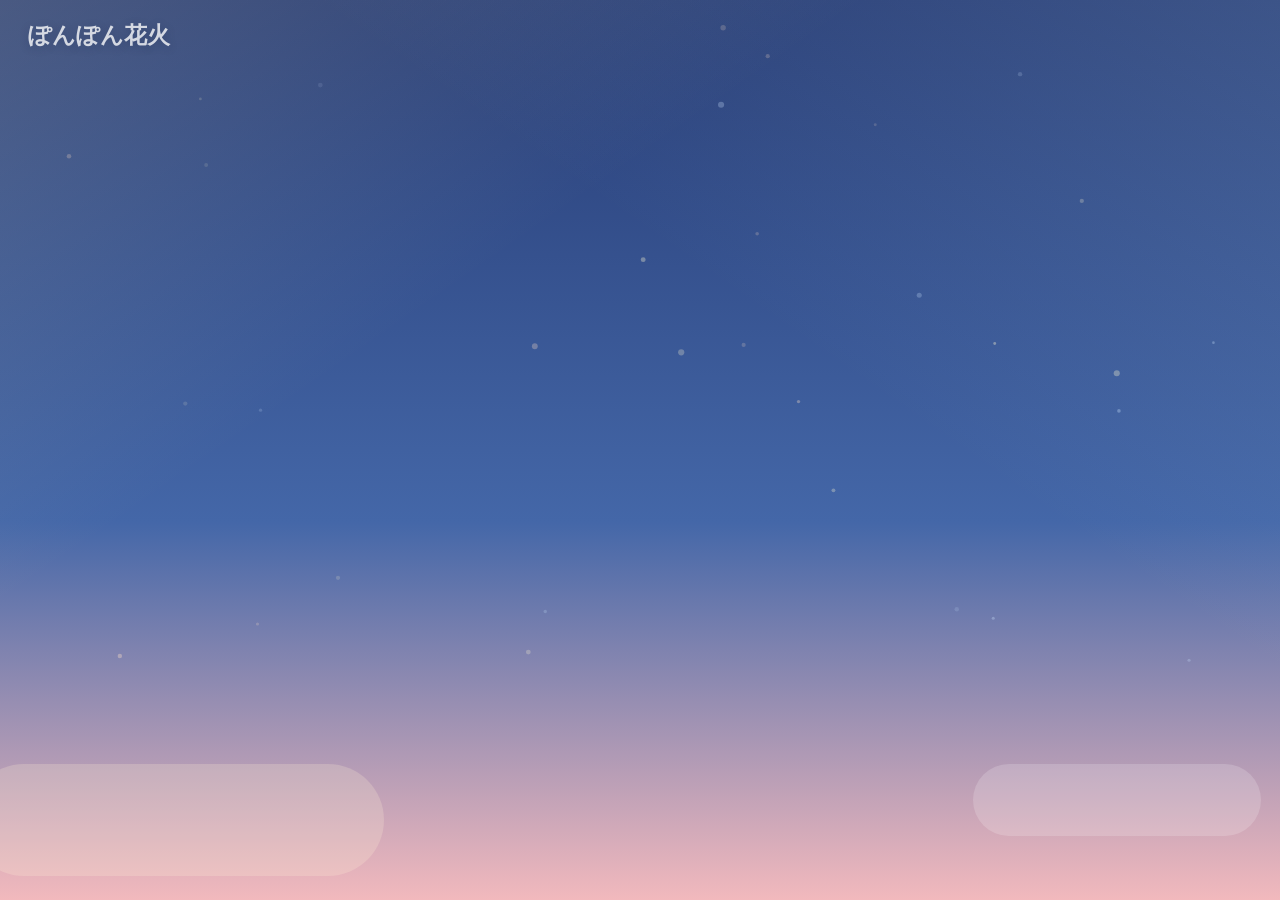
<file: index.html>
<!doctype html>
<html lang="ja">
  <head>
    <meta charset="utf-8">
    <meta name="viewport" content="width=device-width, initial-scale=1, maximum-scale=1, user-scalable=no, viewport-fit=cover">
    <meta name="theme-color" content="#273c75">
    <meta name="mobile-web-app-capable" content="yes">
    <meta name="apple-mobile-web-app-capable" content="yes">
    <meta name="apple-mobile-web-app-title" content="ぽんぽん花火">
    <meta name="apple-mobile-web-app-status-bar-style" content="black-translucent">
    <meta name="application-name" content="ぽんぽん花火">
    <title>ぽんぽん花火えほん</title>
    <link rel="manifest" href="manifest.webmanifest">
    <link rel="apple-touch-icon" href="assets/icons/icon-180.png">
    <link rel="icon" href="assets/icons/icon-192.png" sizes="192x192">
    <link rel="stylesheet" href="styles.css">
    <script src="app.js" defer></script>
  </head>
  <body>
    <main id="game-shell" class="game-shell" aria-label="ぽんぽん花火えほん">
      <canvas id="playfield" class="playfield" aria-label="画面をタップすると、やさしい花火が出ます。"></canvas>

      <div class="quiet-title" aria-hidden="true">
        <span>ぽんぽん花火</span>
      </div>

      <section id="finish-panel" class="finish-panel" aria-live="polite" aria-hidden="true" hidden>
        <div id="finish-message" class="finish-message">できたね</div>
        <button id="again-button" class="again-button" type="button">もういっかい</button>
      </section>
    </main>

    <noscript>
      <p class="noscript-message">JavaScriptを有効にすると遊べます。</p>
    </noscript>

    <script>
      if ("serviceWorker" in navigator) {
        window.addEventListener("load", function () {
          navigator.serviceWorker.register("./sw.js").catch(function () {});
        });
      }
    </script>
  </body>
</html>
</file>
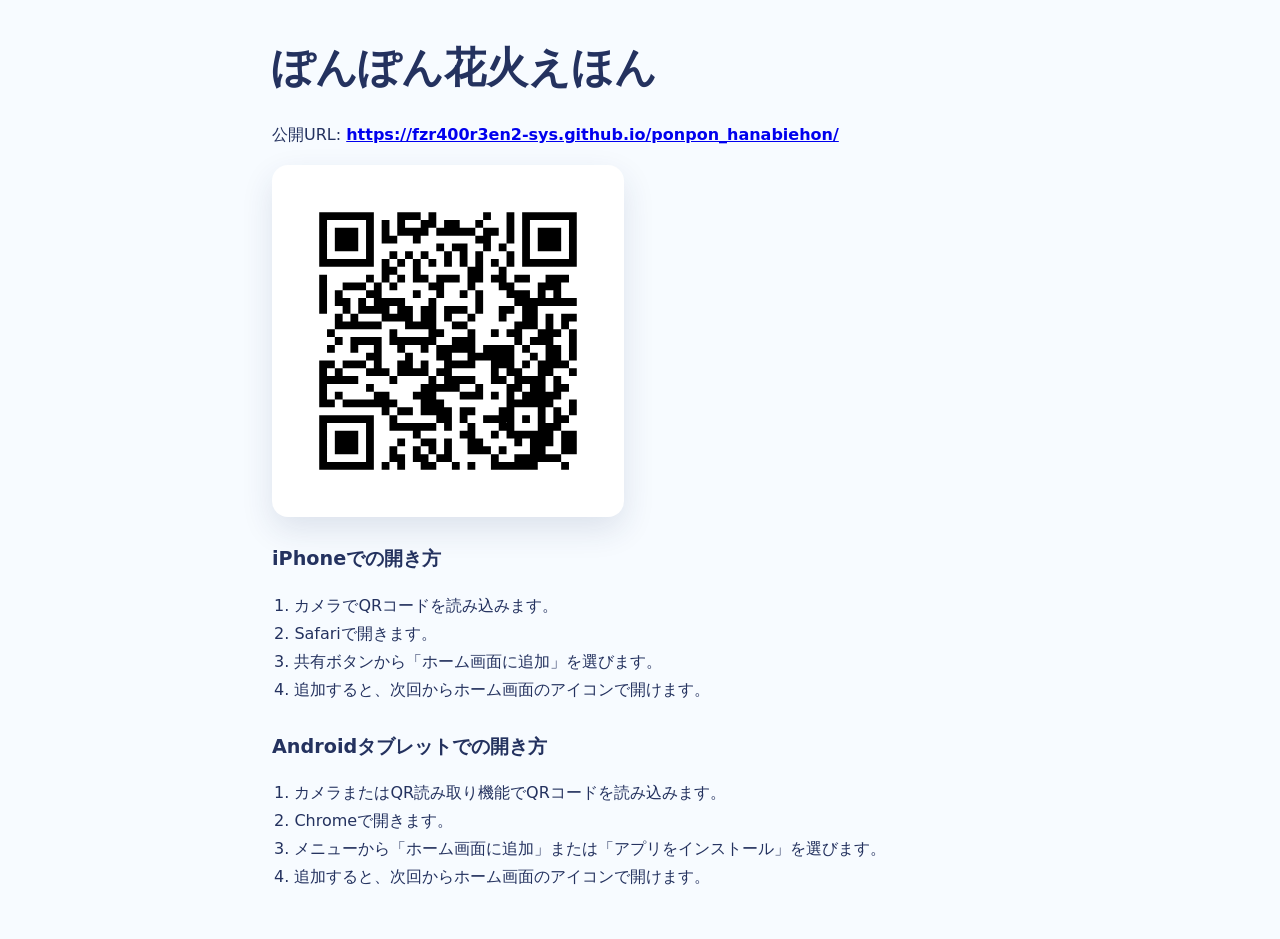
<file: assets/install/install.html>
<!doctype html>
<html lang="ja">
  <head>
    <meta charset="utf-8">
    <meta name="viewport" content="width=device-width, initial-scale=1">
    <title>ぽんぽん花火えほん インストールQR</title>
    <style>
      :root {
        font-family: system-ui, -apple-system, BlinkMacSystemFont, "Hiragino Sans",
          "Yu Gothic", "YuGothic", "Noto Sans JP", sans-serif;
        color: #24325f;
        background: #f7fbff;
      }
      * { box-sizing: border-box; }
      body {
        margin: 0;
        padding: clamp(1rem, 4vw, 2rem);
        line-height: 1.75;
      }
      main {
        width: min(46rem, 100%);
        margin: 0 auto;
      }
      h1 {
        margin: 0 0 0.8rem;
        font-size: clamp(1.8rem, 6vw, 2.6rem);
        letter-spacing: 0;
      }
      h2 {
        margin: 1.6rem 0 0.4rem;
        font-size: 1.2rem;
        letter-spacing: 0;
      }
      .qr {
        width: min(22rem, 86vw);
        min-height: min(22rem, 86vw);
        display: block;
        margin: 1rem 0;
        padding: 1rem;
        background: #fff;
        border-radius: 1rem;
        box-shadow: 0 0.8rem 2rem rgba(36, 50, 95, 0.12);
      }
      .url {
        overflow-wrap: anywhere;
        font-weight: 700;
      }
      ol {
        padding-left: 1.4rem;
      }
    </style>
  </head>
  <body>
    <main>
      <h1>ぽんぽん花火えほん</h1>
      <p>公開URL: <a class="url" href="https://fzr400r3en2-sys.github.io/ponpon_hanabiehon/">https://fzr400r3en2-sys.github.io/ponpon_hanabiehon/</a></p>
      <img class="qr" src="./install-qr.svg" alt="ぽんぽん花火えほんを開くQRコード">

      <h2>iPhoneでの開き方</h2>
      <ol>
        <li>カメラでQRコードを読み込みます。</li>
        <li>Safariで開きます。</li>
        <li>共有ボタンから「ホーム画面に追加」を選びます。</li>
        <li>追加すると、次回からホーム画面のアイコンで開けます。</li>
      </ol>

      <h2>Androidタブレットでの開き方</h2>
      <ol>
        <li>カメラまたはQR読み取り機能でQRコードを読み込みます。</li>
        <li>Chromeで開きます。</li>
        <li>メニューから「ホーム画面に追加」または「アプリをインストール」を選びます。</li>
        <li>追加すると、次回からホーム画面のアイコンで開けます。</li>
      </ol>
    </main>
  </body>
</html>
</file>
<file: styles.css>
:root {
  color-scheme: light;
  --sky-top: #273c75;
  --sky-middle: #4467a8;
  --sky-bottom: #f2b9bd;
  --panel-text: #24325f;
  --button-bg: #fff7dc;
  --button-shadow: rgba(42, 48, 91, 0.18);
  --safe-top: env(safe-area-inset-top, 0px);
  --safe-right: env(safe-area-inset-right, 0px);
  --safe-bottom: env(safe-area-inset-bottom, 0px);
  --safe-left: env(safe-area-inset-left, 0px);
  font-family: system-ui, -apple-system, BlinkMacSystemFont, "Hiragino Sans",
    "Yu Gothic", "YuGothic", "Noto Sans JP", sans-serif;
}

* {
  box-sizing: border-box;
}

html,
body {
  width: 100%;
  height: 100%;
  margin: 0;
  overflow: hidden;
  overscroll-behavior: none;
  background: var(--sky-top);
}

body {
  min-height: 100vh;
  min-height: 100dvh;
  -webkit-tap-highlight-color: transparent;
  -webkit-touch-callout: none;
  user-select: none;
}

button {
  font: inherit;
}

.game-shell {
  position: fixed;
  inset: 0;
  width: 100vw;
  height: 100vh;
  height: 100dvh;
  overflow: hidden;
  touch-action: none;
  background:
    linear-gradient(145deg, rgba(255, 246, 198, 0.16) 0%, transparent 34%),
    linear-gradient(215deg, rgba(190, 231, 255, 0.14) 0%, transparent 38%),
    linear-gradient(180deg, var(--sky-top) 0%, var(--sky-middle) 58%, var(--sky-bottom) 100%);
  transition: filter 1000ms ease, background 1000ms ease;
}

.game-shell::before,
.game-shell::after {
  position: absolute;
  pointer-events: none;
  content: "";
  border-radius: 999px;
}

.game-shell::before {
  right: max(1.2rem, var(--safe-right));
  bottom: calc(4rem + var(--safe-bottom));
  width: clamp(10rem, 30vw, 18rem);
  height: clamp(2.6rem, 8vw, 4.5rem);
  background: rgba(255, 255, 255, 0.18);
  filter: blur(0.5px);
}

.game-shell::after {
  left: calc(-2rem + var(--safe-left));
  bottom: calc(1.5rem + var(--safe-bottom));
  width: clamp(13rem, 40vw, 26rem);
  height: clamp(4rem, 11vw, 7rem);
  background: rgba(255, 239, 215, 0.22);
}

.game-shell.is-complete {
  filter: saturate(1.12) brightness(1.12);
}

.game-shell.is-growing {
  background:
    radial-gradient(ellipse at 50% 12%, rgba(255, 246, 198, 0.22) 0%, transparent 55%),
    linear-gradient(145deg, rgba(255, 246, 198, 0.22) 0%, transparent 37%),
    linear-gradient(215deg, rgba(190, 231, 255, 0.18) 0%, transparent 40%),
    linear-gradient(180deg, rgba(255, 242, 168, 0.12) 0%, transparent 34%),
    linear-gradient(180deg, var(--sky-top) 0%, #4b70ad 58%, var(--sky-bottom) 100%);
}

.game-shell.is-sky-lit {
  background:
    radial-gradient(ellipse at 50% 12%, rgba(255, 246, 198, 0.22) 0%, transparent 55%),
    radial-gradient(ellipse at 78% 18%, rgba(190, 231, 255, 0.18) 0%, transparent 50%),
    linear-gradient(145deg, rgba(255, 247, 220, 0.25) 0%, transparent 38%),
    linear-gradient(215deg, rgba(190, 231, 255, 0.21) 0%, transparent 42%),
    linear-gradient(180deg, rgba(255, 242, 168, 0.13) 0%, transparent 34%),
    linear-gradient(180deg, #2a4a82 0%, #4f7fb4 58%, #f5c0c2 100%);
}

.game-shell.is-complete {
  background:
    radial-gradient(ellipse at 50% 38%, rgba(227, 212, 255, 0.18) 0%, transparent 60%),
    radial-gradient(ellipse at 50% 12%, rgba(255, 246, 198, 0.24) 0%, transparent 55%),
    radial-gradient(ellipse at 78% 18%, rgba(190, 231, 255, 0.2) 0%, transparent 50%),
    linear-gradient(145deg, rgba(255, 247, 220, 0.3) 0%, transparent 42%),
    linear-gradient(215deg, rgba(190, 231, 255, 0.23) 0%, transparent 44%),
    linear-gradient(180deg, rgba(255, 242, 168, 0.17) 0%, transparent 38%),
    linear-gradient(180deg, #3a5594 0%, #5a82bd 58%, #f7c8c8 100%);
}

.playfield {
  position: absolute;
  inset: 0;
  display: block;
  width: 100%;
  height: 100%;
  touch-action: none;
  cursor: pointer;
}

.quiet-title {
  position: absolute;
  top: calc(0.75rem + var(--safe-top));
  left: calc(0.9rem + var(--safe-left));
  z-index: 2;
  padding: 0.5rem 0.85rem;
  color: rgba(255, 255, 255, 0.78);
  font-size: clamp(1rem, 2.8vw, 1.45rem);
  font-weight: 800;
  letter-spacing: 0;
  pointer-events: none;
  text-shadow: 0 2px 8px rgba(20, 32, 71, 0.26);
  transition: opacity 600ms ease;
}

.game-shell.is-played .quiet-title {
  opacity: 0;
}

.finish-panel {
  position: absolute;
  z-index: 4;
  inset: 0;
  display: grid;
  grid-template-rows: 1fr auto auto 1fr;
  place-items: center;
  padding:
    calc(1.25rem + var(--safe-top))
    calc(1.25rem + var(--safe-right))
    calc(1.25rem + var(--safe-bottom))
    calc(1.25rem + var(--safe-left));
  pointer-events: none;
}

.finish-panel[hidden] {
  display: none;
}

.finish-message {
  grid-row: 2;
  color: #fffdf3;
  font-size: clamp(2.4rem, 10vw, 5rem);
  font-weight: 900;
  letter-spacing: 0;
  line-height: 1.08;
  text-align: center;
  text-shadow:
    0 0.18rem 0 rgba(91, 83, 134, 0.22),
    0 0.8rem 2rem rgba(22, 32, 75, 0.24);
  animation: finish-pop 700ms cubic-bezier(0.16, 1, 0.3, 1) both;
}

.game-shell.is-complete .finish-message {
  font-size: clamp(2.9rem, 11vw, 5.6rem);
  text-shadow:
    0 0.2rem 0 rgba(91, 83, 134, 0.2),
    0 0.95rem 2.4rem rgba(22, 32, 75, 0.26),
    0 0 2.4rem rgba(255, 247, 220, 0.3);
}

.again-button {
  grid-row: 3;
  min-width: min(18rem, calc(100vw - 3rem));
  min-height: 4.2rem;
  margin-top: clamp(1rem, 3.8vw, 1.8rem);
  padding: 1rem 1.6rem;
  border: 0;
  border-radius: 999px;
  color: var(--panel-text);
  background: var(--button-bg);
  box-shadow:
    0 0.55rem 0 rgba(255, 211, 134, 0.72),
    0 1rem 2rem var(--button-shadow);
  font-size: clamp(1.35rem, 5.5vw, 2.15rem);
  font-weight: 900;
  letter-spacing: 0;
  pointer-events: auto;
  touch-action: manipulation;
}

.game-shell.is-complete .again-button {
  min-width: min(20rem, calc(100vw - 2.5rem));
  min-height: 4.6rem;
  font-size: clamp(1.55rem, 6vw, 2.4rem);
  animation: again-pulse 2.4s ease-in-out infinite;
  box-shadow:
    0 0.62rem 0 rgba(255, 211, 134, 0.76),
    0 1.15rem 2.4rem rgba(42, 48, 91, 0.22);
}

.again-button:active {
  animation: none;
  transform: translateY(0.22rem);
  box-shadow:
    0 0.32rem 0 rgba(255, 211, 134, 0.72),
    0 0.7rem 1.5rem var(--button-shadow);
}

.game-shell.is-complete .again-button:active {
  animation: none;
}

.again-button:focus-visible {
  outline: 0.22rem solid rgba(255, 255, 255, 0.92);
  outline-offset: 0.22rem;
}

.noscript-message {
  position: fixed;
  inset: auto 1rem 1rem;
  z-index: 5;
  margin: 0;
  padding: 0.8rem 1rem;
  color: #24325f;
  background: #fff7dc;
  border-radius: 0.75rem;
  font-weight: 700;
}

@keyframes finish-pop {
  0% {
    opacity: 0;
    transform: translateY(0.8rem) scale(0.84);
  }
  100% {
    opacity: 1;
    transform: translateY(0) scale(1);
  }
}

@keyframes again-pulse {
  0%,
  100% {
    transform: translateY(0) scale(1);
  }
  50% {
    transform: translateY(0) scale(1.05);
  }
}

@media (orientation: landscape) and (max-height: 520px) {
  .quiet-title {
    font-size: 0.95rem;
  }

  .finish-panel {
    grid-template-rows: 0.65fr auto auto 0.7fr;
  }

  .again-button {
    min-height: 3.6rem;
  }
}

@media (prefers-reduced-motion: reduce) {
  .game-shell,
  .finish-message,
  .again-button,
  .quiet-title {
    animation-duration: 1ms;
    transition-duration: 1ms;
  }

  .game-shell.is-complete .again-button {
    animation: none;
  }
}
</file>
